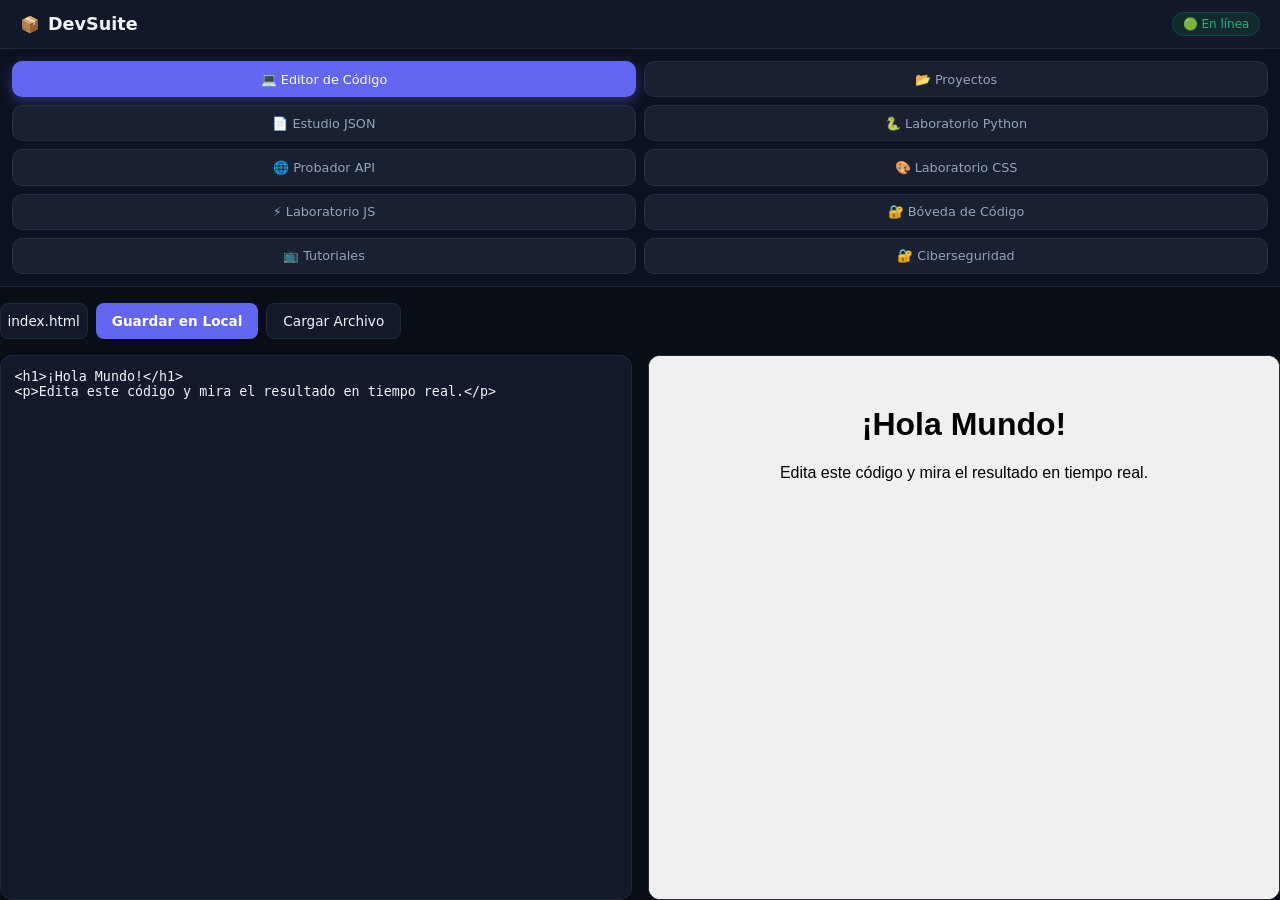
<file: index.html>
<!DOCTYPE html>
<html lang="es">

<head>
    <meta charset="UTF-8">
    <meta name="viewport" content="width=device-width, initial-scale=1.0, maximum-scale=1.0, user-scalable=no, viewport-fit=cover">
    <meta name="theme-color" content="#090d16">
    <title>DevSuite PWA</title>
    <link rel="stylesheet" href="style.css">
    <link rel="manifest" href="manifest.json">
</head>

<body>
    <!-- Fondo con Iconos Animados -->
    <div class="bg-animated-icons">
        <span style="--i:1;">&lt;/&gt;</span>
        <span style="--i:2;">{ }</span>
        <span style="--i:3;">JS</span>
        <span style="--i:4;">#</span>
        <span style="--i:5;">⚡</span>
        <span style="--i:6;">&lt;code&gt;</span>
        <span style="--i:7;">( )</span>
        <span style="--i:8;">&lt;/&gt;</span>
        <span style="--i:9;">CSS</span>
        <span style="--i:10;">JSON</span>
    </div>

    <div class="app-container">
        <!-- Barra Superior -->
        <header class="app-header">
            <div class="logo-area">
                <span class="logo-icon">📦</span>
                <h1>DevSuite</h1>
            </div>
            <div class="status-area">
                <span id="net-status" class="status-badge online">🟢 En línea</span>
                <button id="install-btn" class="btn-secondary" style="display: none;">Instalar App</button>
            </div>
        </header>

        <!-- Navegación por Pestañas -->
        <nav class="app-nav">
            <button class="nav-btn active" data-target="editor-section">💻 Editor de Código</button>
            <button class="nav-btn" data-target="projects-vault-section">📂 Proyectos</button>
            <button class="nav-btn" data-target="json-section">📄 Estudio JSON</button>
            <button class="nav-btn" data-target="python-section">🐍 Laboratorio Python</button>
            <button class="nav-btn" data-target="api-section">🌐 Probador API</button>
            <button class="nav-btn" data-target="css-section">🎨 Laboratorio CSS</button>
            <button class="nav-btn" data-target="js-lab-section">⚡ Laboratorio JS</button>
            <button class="nav-btn" data-target="vault-section">🔐 Bóveda de Código</button>
            <button class="nav-btn" data-target="tutorials-section">📺 Tutoriales</button>
            <button class="nav-btn" data-target="cyber-section">🔐 Ciberseguridad</button>
        </nav>

        <!-- Contenido de las Secciones -->
        <main class="app-content">
            <!-- 1. Editor de Código -->
            <section id="editor-section" class="tab-section active">
                <div class="editor-toolbar">
                    <select id="file-select">
                        <option value="index.html">index.html</option>
                        <option value="style.css">style.css</option>
                        <option value="app.js">app.js</option>
                    </select>
                    <button id="save-file-btn" class="btn-primary">Guardar en Local</button>
                    <button id="import-single-btn" class="btn-secondary">Cargar Archivo</button>
                </div>

                <!-- Inputs ocultos para archivos -->
                <input type="file" id="import-single-file" accept=".html,.css,.js" style="display: none;">
                <input type="file" id="import-projects-file" accept=".json" style="display: none;">

                <div class="editor-workspace">
                    <textarea id="code-textarea" placeholder="// Escribe tu código aquí..."></textarea>
                    <div class="preview-pane">
                        <iframe id="live-preview"></iframe>
                    </div>
                </div>
            </section>

            <!-- 2. Gestor de Proyectos Guardados (Bóveda de Proyectos) -->
            <section id="projects-vault-section" class="tab-section">
                <div class="vault-form">
                    <h3>Gestor de Proyectos</h3>
                    <input type="text" id="project-title-input" placeholder="Nombre del proyecto (ej: Mi Web Personal)">
                    <button id="save-project-vault-btn" class="btn-primary">Guardar Proyecto Actual</button>
                </div>

                <div class="vault-actions" style="margin: 1rem 0; display: flex; gap: 0.5rem; flex-wrap: wrap;">
                    <button id="import-projects-btn" class="btn-secondary" style="font-size: 0.8rem;">Importar Proyectos</button>
                    <button id="export-all-projects-btn" class="btn-secondary" style="font-size: 0.8rem;">Respaldar Todo (JSON)</button>
                </div>

                <div id="projects-list" class="vault-list">
                    <!-- Aquí aparecerán las tarjetas de cada proyecto guardado -->
                </div>
            </section>

            <!-- 3. Estudio JSON -->
            <section id="json-section" class="tab-section">
                <div class="tool-grid">
                    <div class="pane">
                        <h3>Entrada JSON</h3>
                        <textarea id="json-input" placeholder='{"ejemplo": true}'></textarea>
                        <div class="action-row">
                            <button id="format-json-btn" class="btn-primary">Formatear JSON</button>
                            <button id="minify-json-btn" class="btn-secondary">Minificar</button>
                        </div>
                    </div>
                    <div class="pane">
                        <h3>Salida / Resultado</h3>
                        <pre id="json-output">// El resultado aparecerá aquí....</pre>
                        <button id="copy-json-btn" class="btn-secondary">Copiar Resultado</button>
                    </div>
                </div>
            </section>

            <!-- 4. Laboratorio Python -->
            <section id="python-section" class="tab-section">
                <div class="editor-toolbar">
                    <span style="font-weight: bold; color: var(--accent); font-size: 0.9rem;">🐍 script.py</span>
                    <button id="save-python-btn" class="btn-primary">Guardar en Local</button>
                    <button id="import-python-btn" class="btn-secondary">Cargar Archivo</button>
                </div>

                <input type="file" id="import-python-file" accept=".py,.txt" style="display: none;">

                <div class="tool-grid" style="margin-top: 1rem;">
                    <div class="pane">
                        <h3>Editor Python</h3>
                        <textarea id="python-input" placeholder="# Escribe tu código Python aquí...
print('¡Hola desde Python!')"></textarea>
                        <div class="action-row">
                            <button id="run-python-btn" class="btn-primary">Ejecutar Código</button>
                            <button id="clear-python-btn" class="btn-secondary">Limpiar</button>
                        </div>
                    </div>
                    <div class="pane">
                        <h3>Consola / Salida</h3>
                        <pre id="python-output">&gt;&gt;&gt; El resultado de la ejecución aparecerá aquí...</pre>
                        <button id="copy-python-btn" class="btn-secondary">Copiar Salida</button>
                    </div>
                </div>
            </section>

            <!-- 5. Probador API -->
            <section id="api-section" class="tab-section">
                <div class="api-controls">
                    <select id="api-method">
                        <option value="GET">GET</option>
                        <option value="POST">POST</option>
                    </select>
                    <input type="text" id="api-url" placeholder="https://api.ejemplo.com/datos">
                    <button id="send-api-btn" class="btn-primary">Enviar Petición</button>
                </div>
                <div class="api-results">
                    <div class="api-meta">
                        <span id="api-status-badge">Estado: -</span>
                        <span id="api-time-badge">Tiempo: -</span>
                    </div>
                    <pre id="api-output-pre">// Respuesta del servidor...</pre>
                </div>
            </section>

            <!-- 6. Laboratorio CSS Ampliado -->
            <section id="css-section" class="tab-section">
                <div class="css-controls">
                    <label>Radio de Borde: <input type="range" id="css-radius" min="0" max="50" value="12"> <span id="val-radius">12px</span></label>
                    <label>Sombra (Blur): <input type="range" id="css-shadow" min="0" max="50" value="20"> <span id="val-shadow">20px</span></label>
                    <label>Rotación: <input type="range" id="css-rotate" min="-45" max="45" value="0"> <span id="val-rotate">0deg</span></label>
                    <label>Opacidad: <input type="range" id="css-opacity" min="10" max="100" value="100"> <span id="val-opacity">100%</span></label>
                    <label>Padding: <input type="range" id="css-padding" min="5" max="40" value="15"> <span id="val-padding">15px</span></label>
                    <div class="color-pickers">
                        <label>Fondo 1: <input type="color" id="css-color1" value="#6366f1"></label>
                        <label>Fondo 2 (Degradado): <input type="color" id="css-color2" value="#4f46e5"></label>
                        <label>Texto: <input type="color" id="css-text-color" value="#ffffff"></label>
                    </div>
                </div>
                <div class="css-preview-area">
                    <div id="css-box-preview">Caja de Prueba</div>
                    <textarea id="css-code-output" readonly></textarea>
                </div>
            </section>

            <!-- 7. Laboratorio JavaScript Interactivo -->
            <section id="js-lab-section" class="tab-section">
                <div class="editor-toolbar">
                    <span style="font-weight: bold; color: var(--accent); font-size: 0.9rem;">⚡ sandbox.js</span>
                    <button id="run-js-btn" class="btn-primary">Ejecutar Script</button>
                    <button id="clear-js-btn" class="btn-secondary">Limpiar</button>
                </div>

                <div class="tool-grid" style="margin-top: 1rem;">
                    <div class="pane">
                        <h3>Editor JavaScript</h3>
                        <textarea id="js-lab-input" placeholder="// Escribe tu código JS aquí...
console.log('¡Hola desde la consola de DevSuite!');
let suma = 5 + 10;
console.log('El resultado es: ' + suma);"></textarea>
                    </div>
                    <div class="pane">
                        <h3>Consola de Salida</h3>
                        <pre id="js-lab-output">&gt;&gt;&gt; Los resultados de console.log aparecerán aquí...</pre>
                        <button id="copy-js-btn" class="btn-secondary">Copiar Salida</button>
                    </div>
                </div>
            </section>

            <!-- 8. Bóveda de Código -->
            <section id="vault-section" class="tab-section">
                <div class="vault-form">
                    <input type="text" id="vault-title" placeholder="Título del Snippet (ej: Git Commit)">
                    <textarea id="vault-code" placeholder="Escribe tu comando o código clave..."></textarea>
                    <button id="save-vault-btn" class="btn-primary">Guardar Snippet</button>
                </div>
                <div id="vault-list" class="vault-list"></div>
            </section>

            <!-- 9. Tutoriales YouTube -->
            <section id="tutorials-section" class="tab-section">
                <div class="vault-form">
                    <h3>Tutoriales Recomendados de Programación</h3>
                    <p style="font-size: 0.85rem; color: var(--text-muted);">Colección oficial de cursos y recursos guardados.</p>
                </div>
                <div id="tutorials-list" class="vault-list"></div>
            </section>

            <!-- 10. Ciberseguridad / Simulador de Terminal Avanzado -->
            <section id="cyber-section" class="tab-section">
                <div class="vault-form">
                    <h3>Simulador de Terminal Ética Avanzada</h3>
                    <p style="font-size: 0.85rem; color: var(--text-muted); margin-bottom: 0.5rem;">
                        Escribe comandos simulados (ej: <code>help</code>, <code>ifconfig</code>, <code>nmap</code>, <code>ping</code>) para practicar.
                    </p>
                </div>

                <div class="tool-grid" style="grid-template-columns: 1fr;">
                    <div class="pane">
                        <div style="background: #0f172a; border: 1px solid var(--border-color); border-radius: var(--radius-md); padding: 1rem; font-family: monospace;">
                            <div id="terminal-output" style="height: 260px; overflow-y: auto; color: #38bdf8; font-size: 0.85rem; margin-bottom: 0.75rem; white-space: pre-wrap;">
DevSuite CyberTerminal v2.5 (Secure Sandbox)
Escribe 'help' para ver la lista completa de comandos simulados.
                            </div>
                            <div style="display: flex; gap: 0.5rem; align-items: center;">
                                <span style="color: var(--accent); font-weight: bold;">root@devsuite:~#</span>
                                <input type="text" id="terminal-input" placeholder="ej. ifconfig" style="flex: 1; background: transparent; border: none; color: white; outline: none; font-family: monospace; font-size: 0.9rem;">
                            </div>
                        </div>
                    </div>
                </div>
            </section>
        </main>
    </div>

    <script src="app.js"></script>
</body>

</html>
</file>
<file: style.css>
:root {
    --bg-main: #090d16;
    --bg-panel: rgba(19, 28, 46, 0.85);
    --border-color: #1e293b;
    --text-main: #f1f5f9;
    --text-muted: #94a3b8;
    --accent: #6366f1;
    --accent-hover: #4f46e5;
    --accent-glow: rgba(99, 102, 241, 0.4);
    --success: #10b981;
    --danger: #f43f5e;
    --radius-sm: 8px;
    --radius-md: 12px;
}

* {
    box-sizing: border-box;
    margin: 0;
    padding: 0;
    font-family: 'Inter', system-ui, -apple-system, sans-serif;
}

html, body {
    background-color: var(--bg-main);
    color: var(--text-main);
    height: 100vh;
    height: 100dvh; /* Altura dinámica real para móviles */
    margin: 0;
    padding: 0;
    overflow: hidden;
}

/* --- ANIMACIÓN DE FONDO CON ICONOS DE CÓDIGO --- */
.bg-animated-icons {
    position: absolute;
    width: 100%;
    height: 100%;
    top: 0;
    left: 0;
    overflow: hidden;
    z-index: 0;
    pointer-events: none;
}

.bg-animated-icons span {
    position: absolute;
    display: block;
    font-family: monospace;
    font-weight: bold;
    color: rgba(99, 102, 241, 0.12);
    font-size: calc(1rem + 1.5vw);
    bottom: -100px;
    animation: floatUp 15s linear infinite;
    animation-delay: calc(var(--i) * -1.5s);
    left: calc(var(--i) * 9.5%);
}

@keyframes floatUp {
    0% {
        transform: translateY(0) rotate(0deg);
        opacity: 0;
    }
    20% {
        opacity: 0.8;
    }
    80% {
        opacity: 0.8;
    }
    100% {
        transform: translateY(-120vh) rotate(360deg);
        opacity: 0;
    }
}

.app-container {
    display: flex;
    flex-direction: column;
    height: 100vh;
    overflow: hidden;
}

/* Header */
.app-header {
    background: var(--bg-panel);
    backdrop-filter: blur(12px);
    border-bottom: 1px solid var(--border-color);
    padding: 0.75rem 1.25rem;
    display: flex;
    justify-content: space-between;
    align-items: center;
    flex-wrap: wrap;
    gap: 0.5rem;
}

.logo-area {
    display: flex;
    align-items: center;
    gap: 0.5rem;
}

.logo-area h1 {
    font-size: 1.1rem;
    font-weight: 700;
}

.status-area {
    display: flex;
    align-items: center;
    gap: 0.5rem;
}

.status-badge {
    font-size: 0.75rem;
    padding: 0.25rem 0.6rem;
    border-radius: 999px;
    background: rgba(16, 185, 129, 0.1);
    color: var(--success);
    border: 1px solid rgba(16, 185, 129, 0.2);
}

/* Nav */
.app-nav {
    display: grid;
    grid-template-columns: repeat(2, 1fr); /* 2 columnas en teléfonos */
    gap: 0.5rem;
    padding: 0.75rem;
    background: rgba(15, 23, 42, 0.6);
    backdrop-filter: blur(8px);
    border-bottom: 1px solid rgba(255, 255, 255, 0.08);
    width: 100%;
    box-sizing: border-box;
}


.app-nav::-webkit-scrollbar {
    display: none;
}

.nav-btn {
    background: rgba(30, 41, 59, 0.7);
    border: 1px solid rgba(255, 255, 255, 0.06);
    color: #94a3b8;
    padding: 0.6rem 0.5rem;
    border-radius: 10px;
    font-size: 0.8rem;
    font-weight: 500;
    cursor: pointer;
    text-align: center;
    transition: all 0.2s ease;
    white-space: nowrap;
    overflow: hidden;
    text-overflow: ellipsis;
}


.nav-btn:hover {
    background: rgba(51, 65, 85, 0.9);
    color: #f8fafc;
}


.nav-btn.active {
    background: var(--accent, #6366f1);
    color: #ffffff;
    border-color: transparent;
    box-shadow: 0 4px 14px rgba(99, 102, 241, 0.4);
}

/* Secciones principales */
.app-content {
    flex: 1;
    overflow-y: auto;
    position: relative;
    padding-top: 1rem; /* Espacio limpio debajo de la barra de navegación */
}

.tab-section {
    width: 100%;
    min-height: 100%;
    display: none;
    flex-direction: column;
    gap: 1rem;
}

.tab-section.active {
    display: flex;
}

/* Botones */
.btn-primary {
    background: var(--accent);
    color: white;
    border: none;
    padding: 0.55rem 1rem;
    border-radius: var(--radius-sm);
    cursor: pointer;
    font-weight: 600;
    font-size: 0.85rem;
}

.btn-secondary {
    background: var(--bg-panel);
    border: 1px solid var(--border-color);
    color: var(--text-main);
    padding: 0.55rem 1rem;
    border-radius: var(--radius-sm);
    cursor: pointer;
    font-size: 0.85rem;
}

/* Editor */
.editor-toolbar {
    display: flex;
    gap: 0.5rem;
    flex-wrap: wrap;
}

.editor-toolbar select {
    background: var(--bg-panel);
    color: var(--text-main);
    border: 1px solid var(--border-color);
    padding: 0.4rem;
    border-radius: var(--radius-sm);
}

.editor-workspace {
    flex: 1;
    display: grid;
    grid-template-columns: 1fr 1fr;
    gap: 1rem;
    min-height: 300px;
}

#code-textarea, pre, .preview-pane, .pane textarea, .pane pre {
    background-color: var(--bg-panel);
    border: 1px solid var(--border-color);
    border-radius: var(--radius-md);
    color: var(--text-main);
    padding: 0.85rem;
    font-family: monospace;
    resize: none;
    width: 100%;
}

.preview-pane {
    padding: 0;
    overflow: hidden;
    background: white;
    min-height: 200px;
}

#live-preview {
    width: 100%;
    height: 100%;
    border: none;
}

/* Grilla de Herramientas */
.tool-grid {
    display: grid;
    grid-template-columns: 1fr 1fr;
    gap: 1rem;
    flex: 1;
}

.pane {
    display: flex;
    flex-direction: column;
    gap: 0.5rem;
}

.pane textarea, .pane pre {
    flex: 1;
    min-height: 150px;
}

.action-row {
    display: flex;
    gap: 0.5rem;
    flex-wrap: wrap;
}

/* API Tester */
.api-controls {
    display: flex;
    gap: 0.5rem;
    flex-wrap: wrap;
}

.api-controls select, .api-controls input {
    background: var(--bg-panel);
    border: 1px solid var(--border-color);
    color: var(--text-main);
    padding: 0.5rem;
    border-radius: var(--radius-sm);
}

.api-controls input {
    flex: 1;
    min-width: 180px;
}

.api-results {
    flex: 1;
    display: flex;
    flex-direction: column;
    gap: 0.5rem;
}

/* CSS Lab */
.css-controls {
    display: flex;
    gap: 1rem;
    background: var(--bg-panel);
    padding: 1rem;
    border-radius: var(--radius-md);
    border: 1px solid var(--border-color);
    flex-wrap: wrap;
}

.css-controls label {
    display: flex;
    flex-direction: column;
    gap: 0.25rem;
    font-size: 0.8rem;
}

.css-preview-area {
    flex: 1;
    display: grid;
    grid-template-columns: 1fr 1fr;
    gap: 1rem;
}

#css-box-preview {
    height: 160px;
    background-color: var(--accent);
    border-radius: 8px;
    display: flex;
    align-items: center;
    justify-content: center;
    font-weight: bold;
}

#css-code-output {
    height: 160px;
    background: var(--bg-panel);
    border: 1px solid var(--border-color);
    color: var(--text-main);
}

/* Vault */
.vault-form {
    display: flex;
    flex-direction: column;
    gap: 0.5rem;
    background: var(--bg-panel);
    padding: 1rem;
    border-radius: var(--radius-md);
    border: 1px solid var(--border-color);
}

.vault-form input, .vault-form textarea {
    background: var(--bg-main);
    border: 1px solid var(--border-color);
    color: var(--text-main);
    padding: 0.5rem;
    border-radius: var(--radius-sm);
}

.vault-list {
    display: grid;
    grid-template-columns: repeat(auto-fill, minmax(240px, 1fr));
    gap: 1rem;
}

.vault-card {
    background: var(--bg-panel);
    border: 1px solid var(--border-color);
    padding: 1rem;
    border-radius: var(--radius-md);
}

/* --- Selector Personalizado con Estilo de la App --- */
select {
    appearance: none;
    -webkit-appearance: none;
    -moz-appearance: none;
    background-color: var(--bg-panel);
    background-image: url("data:image/svg+xml;charset=UTF-8,%3csvg xmlns='http://www.w3.org/2000/svg' viewBox='0 0 24 24' fill='none' stroke='%2394a3b8' stroke-width='2' stroke-linecap='round' stroke-linejoin='round'%3e%3cpolyline points='6 9 12 15 18 9'%3e%3c/polyline%3e%3c/svg%3e");
    background-repeat: no-repeat;
    background-position: right 0.75rem center;
    background-size: 1rem;
    color: var(--text-main);
    border: 1px solid var(--border-color);
    padding: 0.55rem 2.25rem 0.55rem 0.85rem;
    border-radius: var(--radius-sm);
    font-size: 0.85rem;
    outline: none;
    cursor: pointer;
    transition: var(--transition);
}

select option {
    background-color: #0f172a;
    color: #f1f5f9;
    padding: 0.5rem;
}

select:focus {
    border-color: var(--accent);
    box-shadow: 0 0 8px var(--accent-glow);
}

/* --- Ajustes para el Laboratorio CSS Ampliado --- */
.css-controls {
    display: grid;
    grid-template-columns: repeat(auto-fit, minmax(180px, 1fr));
    gap: 1rem;
    background: var(--bg-panel);
    padding: 1.25rem;
    border-radius: var(--radius-md);
    border: 1px solid var(--border-color);
}

.color-pickers {
    display: flex;
    gap: 0.75rem;
    grid-column: 1 / -1;
    flex-wrap: wrap;
}

.color-pickers label {
    flex-direction: row;
    align-items: center;
}

/* --- FONDO ANIMADO CORREGIDO --- */
.bg-animated-icons {
    position: fixed;
    top: 0;
    left: 0;
    width: 100vw;
    height: 100vh;
    overflow: hidden;
    z-index: -1; /* Esto los manda completamente al fondo para que no estorben */
    pointer-events: none;
}

.bg-animated-icons span {
    position: absolute;
    display: block;
    font-family: monospace;
    font-weight: bold;
    color: rgba(99, 102, 241, 0.15);
    font-size: calc(1rem + 1.5vw);
    bottom: -100px;
    animation: floatUp 15s linear infinite;
    animation-delay: calc(var(--i) * -1.5s);
    left: calc(var(--i) * 9.5%);
}

@keyframes floatUp {
    0% {
        transform: translateY(0) rotate(0deg);
        opacity: 0;
    }
    50% {
        opacity: 0.8;
    }
    100% {
        transform: translateY(-110vh) rotate(360deg);
        opacity: 0;
    }
}

/* Contenedor principal por encima del fondo */
.app-container {
    display: flex;
    flex-direction: column;
    height: 100vh;
    position: relative;
    z-index: 1;
}

/* ========================================================= */
/* --- AJUSTES RESPONSIVOS PARA TELÉFONOS (MEDIA QUERIES) --- */
/* ========================================================= */
@media (max-width: 768px) {
    .app-header {
        padding: 0.5rem 0.75rem;
    }

    .editor-workspace,
    .tool-grid,
    .css-preview-area {
        grid-template-columns: 1fr; /* Cambia de 2 columnas a 1 columna vertical */
    }

    #code-textarea, .preview-pane {
        min-height: 220px;
    }

    .editor-toolbar select, .btn-primary, .btn-secondary {
        font-size: 0.8rem;
        padding: 0.45rem 0.75rem;
    }

    .css-controls {
        flex-direction: column;
        gap: 0.75rem;
    }

    #css-box-preview, #css-code-output {
        height: 140px;
    }
}

/* --- Ajuste para las cajas del Estudio JSON --- */
.tool-grid {
    display: grid;
    grid-template-columns: 1fr 1fr;
    gap: 1rem;
    align-items: start; /* Evita que se fuercen alturas extrañas */
}

.pane {
    display: flex;
    flex-direction: column;
    gap: 0.5rem;
    height: 100%;
}

.pane textarea, .pane pre {
    width: 100%;
    min-height: 180px;
    max-height: 300px; /* Limita la altura máxima para que no se salga */
    overflow-y: auto; /* Permite hacer scroll si el error o el texto es muy largo */
    white-space: pre-wrap;
    word-break: break-word;
}

/* En versión móvil (celulares), se acomoda en una sola columna con espacio seguro abajo */
@media (max-width: 768px) {
    .tool-grid {
        grid-template-columns: 1fr;
    }
    
    .tab-section {
        padding-bottom: 2rem; /* Da un respiro al final para que ningún botón quede cortado */
    }
.app-nav {
        display: flex;
        flex-wrap: nowrap;
        overflow-x: auto;
        gap: 0.4rem;
        padding: 0.6rem 1rem;
        scrollbar-width: none;
    }
    
.app-nav::-webkit-scrollbar {
        display: none;
    }

.nav-btn {
        flex-shrink: 0;
        width: auto;
        padding: 0.45rem 0.9rem;
        font-size: 0.85rem;
    }
}
</file>
